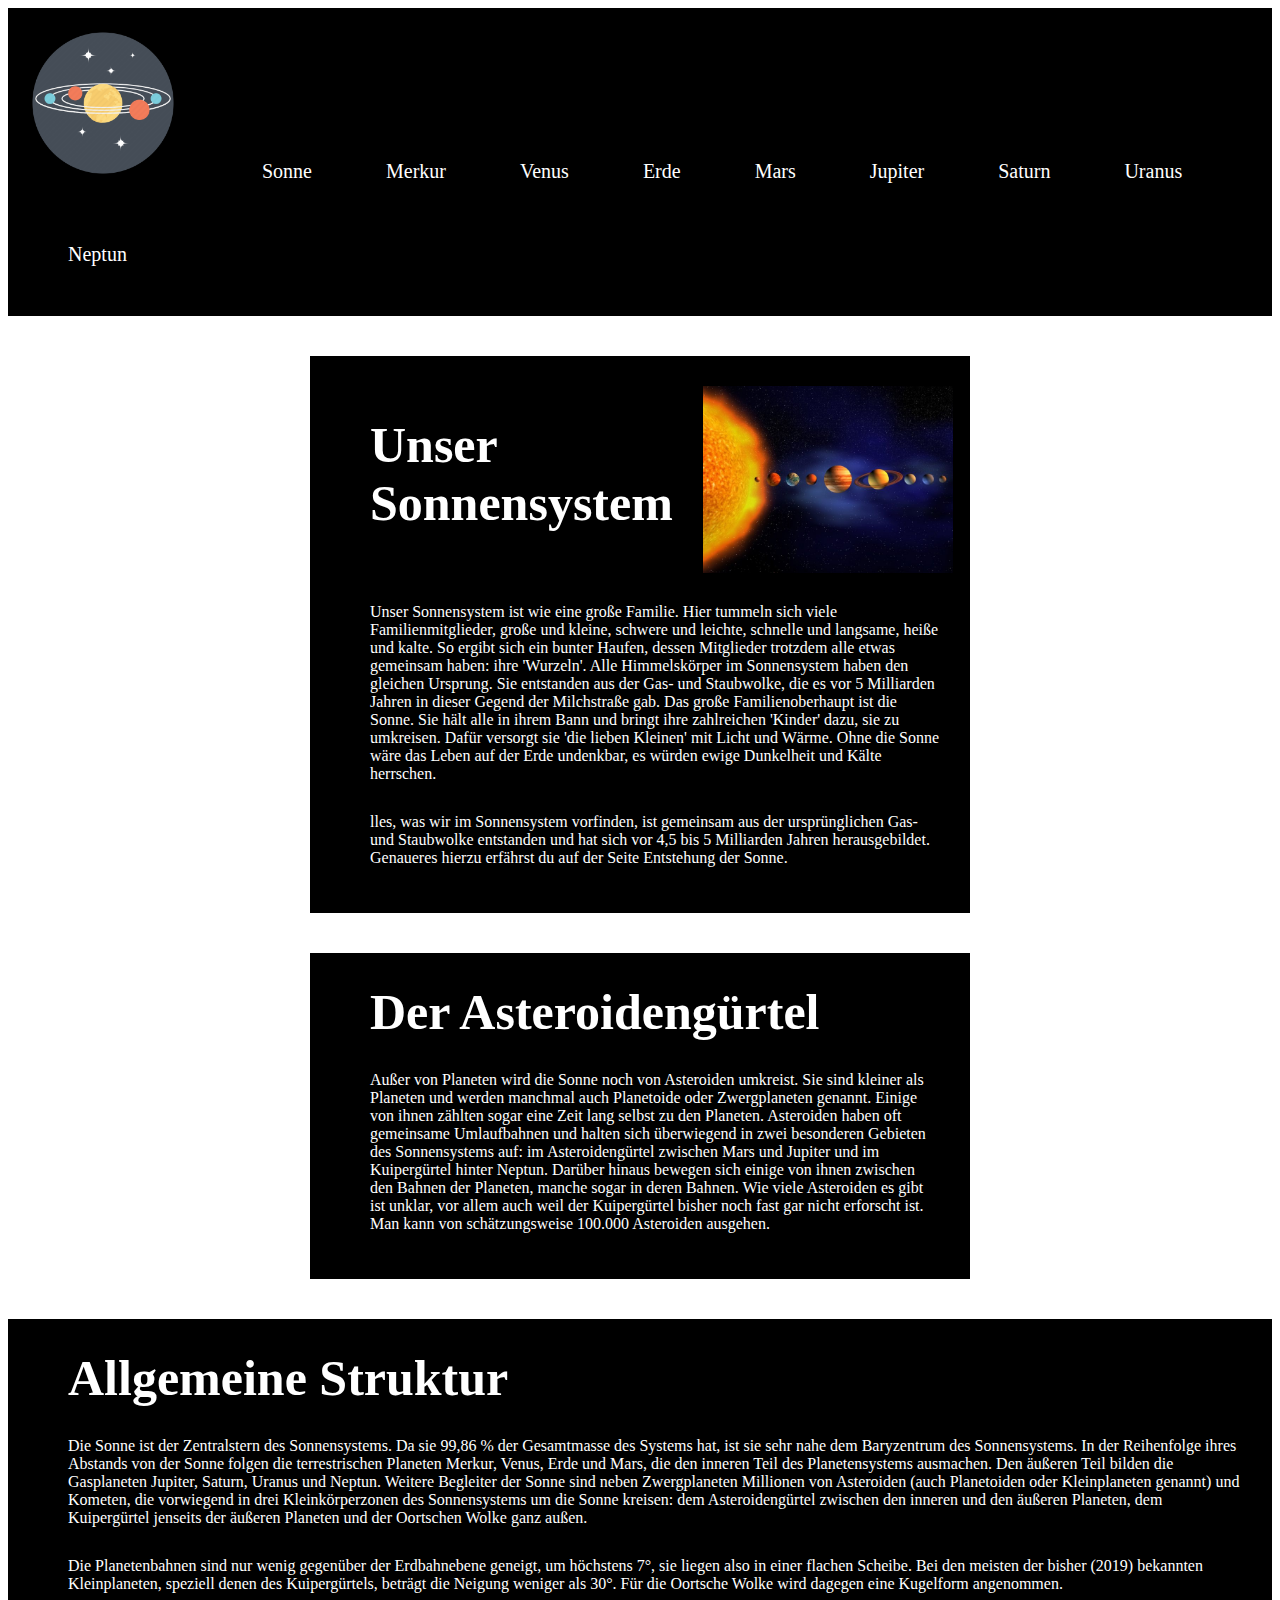
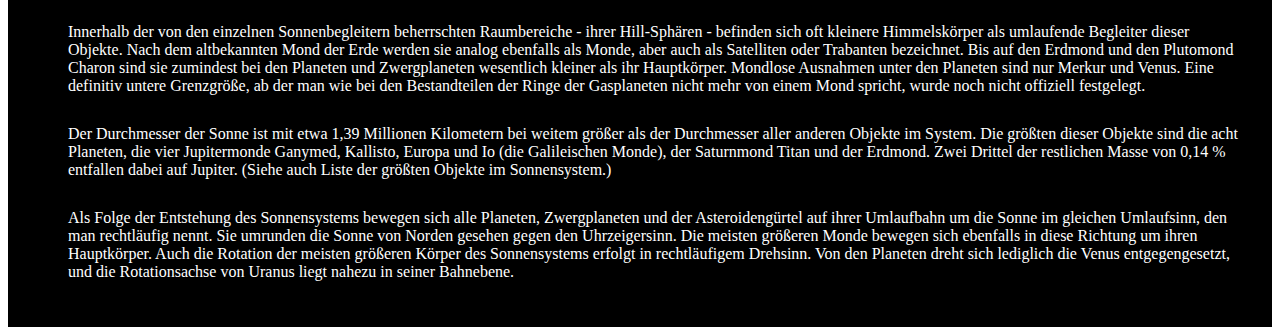
<file: Übung6_Kleiner Blog/index.html>
<!DOCTYPE html>
<html lang="en">

<head>
    <meta charset="UTF-8">
    <meta name="viewport" content="width=device-width, initial-scale=1.0">
    <link rel="stylesheet" href="style.css">
    <title>Bonus:Kleiner Blog 2.0</title>
</head>

<body>
    <header class="topone">
        <img src="pictures/sonnensystem" width="150" alt="sonnensystem symbol">
        <ul>
            <a href="sonne.html">
                <li>Sonne</li>
            </a>
            <a href="merkur.html">
                <li>Merkur</li>
            </a>
            <a href="venus.html">
                <li>Venus</li>
            </a>
            <a href="erde.html">
                <li>Erde</li>
            </a>
            <a href="mars.html">
                <li>Mars</li>
            </a>
            <a href="jupiter.html">
                <li>Jupiter</li>
            </a>
            <a href="saturn.html">
                <li>Saturn</li>
            </a>
            <a href="uranus.html">
                <li>Uranus</li>
            </a>
            <a href="neptun.html">
                <li>Neptun</li>
            </a>
        </ul>
    </header>

    <div class="container">
        <div class="description">
            <section>
                <div class="space">
                    <h1>Unser Sonnensystem</h1><img src="pictures/background.jpg" alt="sonnensystem">
                </div>
                <p>Unser Sonnensystem ist wie eine große Familie. Hier tummeln sich viele Familienmitglieder, große und
                    kleine, schwere und leichte, schnelle und langsame, heiße und kalte. So ergibt sich ein bunter
                    Haufen, dessen Mitglieder trotzdem alle etwas gemeinsam haben: ihre 'Wurzeln'. Alle Himmelskörper im
                    Sonnensystem haben den gleichen Ursprung. Sie entstanden aus der Gas- und Staubwolke, die es vor 5
                    Milliarden Jahren in dieser Gegend der Milchstraße gab.
                    Das große Familienoberhaupt ist die Sonne. Sie hält alle in ihrem Bann und bringt ihre zahlreichen
                    'Kinder' dazu, sie zu umkreisen. Dafür versorgt sie 'die lieben Kleinen' mit Licht und Wärme. Ohne
                    die Sonne wäre das Leben auf der Erde undenkbar, es würden ewige Dunkelheit und Kälte herrschen.</p>
                <p>lles, was wir im Sonnensystem vorfinden, ist gemeinsam aus der ursprünglichen Gas- und Staubwolke
                    entstanden und hat sich vor 4,5 bis 5 Milliarden Jahren herausgebildet. Genaueres hierzu erfährst du
                    auf der Seite Entstehung der Sonne.</p>
            </section>
        </div>

        <div class="aufbau">
            <section>
                <h1>Allgemeine Struktur</h1>
                <p>Die Sonne ist der Zentralstern des Sonnensystems. Da sie 99,86 % der Gesamtmasse des Systems hat, ist
                    sie sehr nahe dem Baryzentrum des Sonnensystems. In der Reihenfolge ihres Abstands von der Sonne
                    folgen die terrestrischen Planeten Merkur, Venus, Erde und Mars, die den inneren Teil des
                    Planetensystems ausmachen. Den äußeren Teil bilden die Gasplaneten Jupiter, Saturn, Uranus und
                    Neptun. Weitere Begleiter der Sonne sind neben Zwergplaneten Millionen von Asteroiden (auch
                    Planetoiden oder Kleinplaneten genannt) und Kometen, die vorwiegend in drei Kleinkörperzonen des
                    Sonnensystems um die Sonne kreisen: dem Asteroidengürtel zwischen den inneren und den äußeren
                    Planeten, dem Kuipergürtel jenseits der äußeren Planeten und der Oortschen Wolke ganz außen.</p>
                <p>Die Planetenbahnen sind nur wenig gegenüber der Erdbahnebene geneigt, um höchstens 7°, sie liegen
                    also in einer flachen Scheibe. Bei den meisten der bisher (2019) bekannten Kleinplaneten, speziell
                    denen des Kuipergürtels, beträgt die Neigung weniger als 30°. Für die Oortsche Wolke wird dagegen
                    eine Kugelform angenommen.</p>
                <p>Innerhalb der von den einzelnen Sonnenbegleitern beherrschten Raumbereiche - ihrer Hill-Sphären -
                    befinden sich oft kleinere Himmelskörper als umlaufende Begleiter dieser Objekte. Nach dem
                    altbekannten Mond der Erde werden sie analog ebenfalls als Monde, aber auch als Satelliten oder
                    Trabanten bezeichnet. Bis auf den Erdmond und den Plutomond Charon sind sie zumindest bei den
                    Planeten und Zwergplaneten wesentlich kleiner als ihr Hauptkörper. Mondlose Ausnahmen unter den
                    Planeten sind nur Merkur und Venus. Eine definitiv untere Grenzgröße, ab der man wie bei den
                    Bestandteilen der Ringe der Gasplaneten nicht mehr von einem Mond spricht, wurde noch nicht
                    offiziell festgelegt.</p>
                <p>Der Durchmesser der Sonne ist mit etwa 1,39 Millionen Kilometern bei weitem größer als der
                    Durchmesser aller anderen Objekte im System. Die größten dieser Objekte sind die acht Planeten, die
                    vier Jupitermonde Ganymed, Kallisto, Europa und Io (die Galileischen Monde), der Saturnmond Titan
                    und der Erdmond. Zwei Drittel der restlichen Masse von 0,14 % entfallen dabei auf Jupiter. (Siehe
                    auch Liste der größten Objekte im Sonnensystem.)</p>
                <p>Als Folge der Entstehung des Sonnensystems bewegen sich alle Planeten, Zwergplaneten und der
                    Asteroidengürtel auf ihrer Umlaufbahn um die Sonne im gleichen Umlaufsinn, den man rechtläufig
                    nennt. Sie umrunden die Sonne von Norden gesehen gegen den Uhrzeigersinn. Die meisten größeren Monde
                    bewegen sich ebenfalls in diese Richtung um ihren Hauptkörper. Auch die Rotation der meisten
                    größeren Körper des Sonnensystems erfolgt in rechtläufigem Drehsinn. Von den Planeten dreht sich
                    lediglich die Venus entgegengesetzt, und die Rotationsachse von Uranus liegt nahezu in seiner
                    Bahnebene.</p>
            </section>
        </div>
        <div class="entstehung">
            <section>
                <h1>Der Asteroidengürtel</h1>
                <p>Außer von Planeten wird die Sonne noch von Asteroiden umkreist. Sie sind kleiner als Planeten und
                    werden manchmal auch Planetoide oder Zwergplaneten genannt. Einige von ihnen zählten sogar eine Zeit
                    lang selbst zu den Planeten.
                    Asteroiden haben oft gemeinsame Umlaufbahnen und halten sich überwiegend in zwei besonderen Gebieten
                    des Sonnensystems auf: im Asteroidengürtel zwischen Mars und Jupiter und im Kuipergürtel hinter
                    Neptun.
                    Darüber hinaus bewegen sich einige von ihnen zwischen den Bahnen der Planeten, manche sogar in deren
                    Bahnen. Wie viele Asteroiden es gibt ist unklar, vor allem auch weil der Kuipergürtel bisher noch
                    fast gar nicht erforscht ist. Man kann von schätzungsweise 100.000 Asteroiden ausgehen.</p>

            </section>
        </div>


    </div>





</body>

</html>
</file>
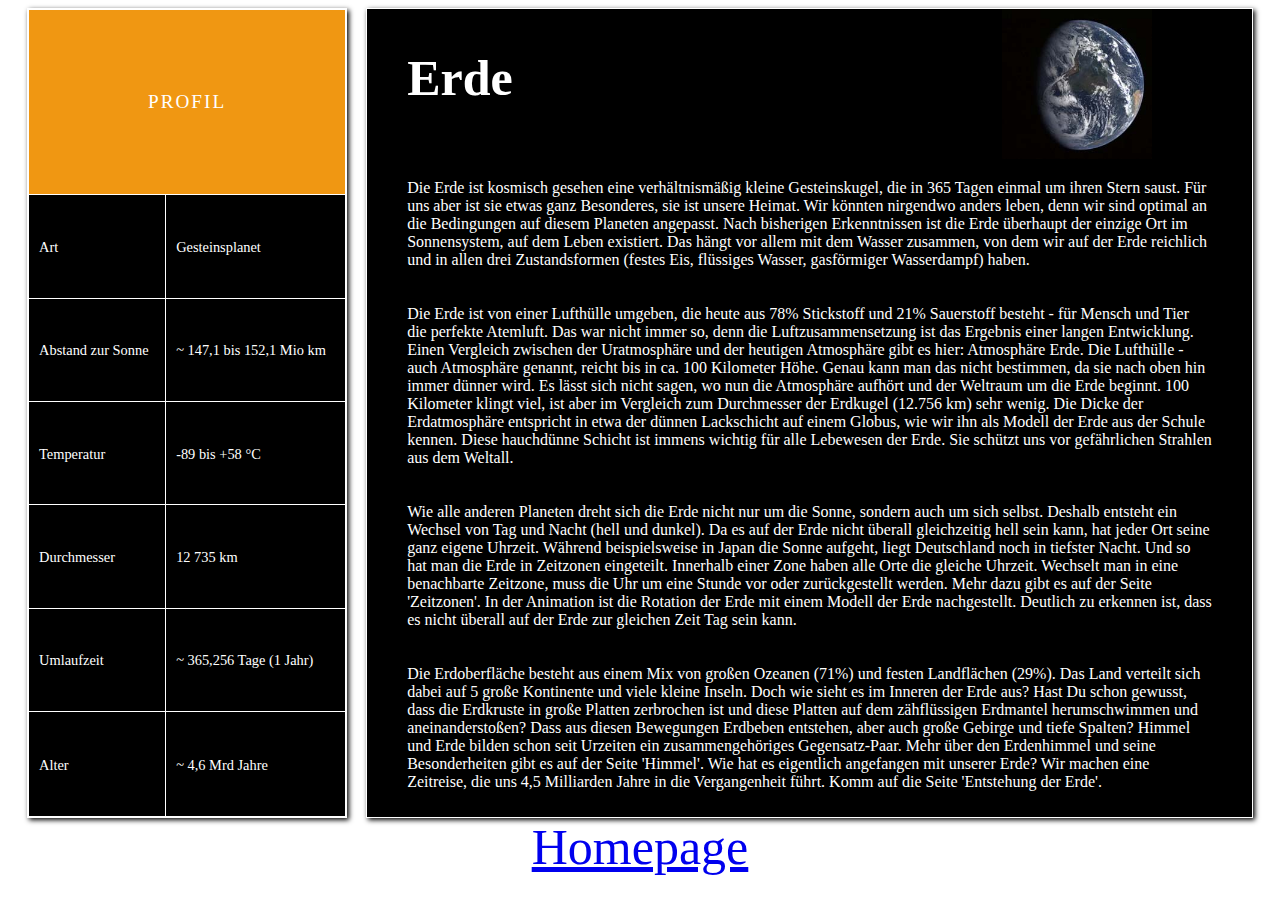
<file: Übung6_Kleiner Blog/erde.html>
<!DOCTYPE html>
<html lang="en">

<head>
    <meta charset="UTF-8">
    <meta name="viewport" content="width=device-width, initial-scale=1.0">
    <link rel="stylesheet" href="styleplanet.css">
    <title>ERDE</title>
</head>

<body>
    <div class="container">
        <table class="steckbrief">
            <tbody>
                <tr>
                    <th colspan="2">Profil</th>
                </tr>
                <tr>
                    <td>Art</td>
                    <td>Gesteinsplanet</td>
                </tr>
                <tr>
                    <td>Abstand zur Sonne</td>
                    <td>~ 147,1 bis 152,1 Mio km</td>
                </tr>
                <tr>
                    <td>Temperatur</td>
                    <td>-89 bis +58 °C
                    </td>
                </tr>
                <tr>
                    <td>Durchmesser</td>
                    <td>12 735 km</td>
                </tr>
                <tr>
                    <td>Umlaufzeit</td>
                    <td>~ 365,256 Tage (1 Jahr)</td>
                </tr>
                <tr>
                    <td>Alter</td>
                    <td>~ 4,6 Mrd Jahre</td>
                </tr>
            </tbody>
        </table>

        <div class="planet">
            <section>
                <div class="space">
                    <h1>Erde</h1><img src="pictures/erde.jpg" alt="Erde">
                </div>
                <p>Die Erde ist kosmisch gesehen eine verhältnismäßig kleine Gesteinskugel, die in 365 Tagen einmal um
                    ihren Stern saust. Für uns aber ist sie etwas ganz Besonderes, sie ist unsere Heimat. Wir könnten
                    nirgendwo anders leben, denn wir sind optimal an die Bedingungen auf diesem Planeten angepasst. Nach
                    bisherigen Erkenntnissen ist die Erde überhaupt der einzige Ort im Sonnensystem, auf dem Leben
                    existiert. Das hängt vor allem mit dem Wasser zusammen, von dem wir auf der Erde reichlich und in
                    allen drei Zustandsformen (festes Eis, flüssiges Wasser, gasförmiger Wasserdampf) haben.</p>
                <p>Die Erde ist von einer Lufthülle umgeben, die heute aus 78% Stickstoff und 21% Sauerstoff besteht -
                    für Mensch und Tier die perfekte Atemluft.
                    Das war nicht immer so, denn die Luftzusammensetzung ist das Ergebnis einer langen Entwicklung.
                    Einen Vergleich zwischen der Uratmosphäre und der heutigen Atmosphäre gibt es hier: Atmosphäre Erde.
                    Die Lufthülle - auch Atmosphäre genannt, reicht bis in ca. 100 Kilometer Höhe. Genau kann man das
                    nicht bestimmen, da sie nach oben hin immer dünner wird. Es lässt sich nicht sagen, wo nun die
                    Atmosphäre aufhört und der Weltraum um die Erde beginnt.
                    100 Kilometer klingt viel, ist aber im Vergleich zum Durchmesser der Erdkugel (12.756 km) sehr
                    wenig. Die Dicke der Erdatmosphäre entspricht in etwa der dünnen Lackschicht auf einem Globus, wie
                    wir ihn als Modell der Erde aus der Schule kennen. Diese hauchdünne Schicht ist immens wichtig für
                    alle Lebewesen der Erde. Sie schützt uns vor gefährlichen Strahlen aus dem Weltall.
                </p>
                <p>Wie alle anderen Planeten dreht sich die Erde nicht nur um die Sonne, sondern auch um sich selbst.
                    Deshalb entsteht ein Wechsel von Tag und Nacht (hell und dunkel).
                    Da es auf der Erde nicht überall gleichzeitig hell sein kann, hat jeder Ort seine ganz eigene
                    Uhrzeit. Während beispielsweise in Japan die Sonne aufgeht, liegt Deutschland noch in tiefster
                    Nacht.
                    Und so hat man die Erde in Zeitzonen eingeteilt. Innerhalb einer Zone haben alle Orte die gleiche
                    Uhrzeit. Wechselt man in eine benachbarte Zeitzone, muss die Uhr um eine Stunde vor oder
                    zurückgestellt werden. Mehr dazu gibt es auf der Seite 'Zeitzonen'.
                    In der Animation ist die Rotation der Erde mit einem Modell der Erde nachgestellt. Deutlich zu
                    erkennen ist, dass es nicht überall auf der Erde zur gleichen Zeit Tag sein kann.</p>
                <p>Die Erdoberfläche besteht aus einem Mix von großen Ozeanen (71%) und festen Landflächen (29%). Das
                    Land verteilt sich dabei auf 5 große Kontinente und viele kleine Inseln. Doch wie sieht es im
                    Inneren der Erde aus? Hast Du schon gewusst, dass die Erdkruste in große Platten zerbrochen ist und
                    diese Platten auf dem zähflüssigen Erdmantel herumschwimmen und aneinanderstoßen? Dass aus diesen
                    Bewegungen Erdbeben entstehen, aber auch große Gebirge und tiefe Spalten?
                    Himmel und Erde bilden schon seit Urzeiten ein zusammengehöriges Gegensatz-Paar. Mehr über den
                    Erdenhimmel und seine Besonderheiten gibt es auf der Seite 'Himmel'.
                    Wie hat es eigentlich angefangen mit unserer Erde? Wir machen eine Zeitreise, die uns 4,5 Milliarden Jahre in die Vergangenheit führt. Komm auf die Seite 'Entstehung der Erde'.</p>
            </section>



        </div>

        <a href="index.html">Homepage</a>



    </div>


</body>

</html>
</file>
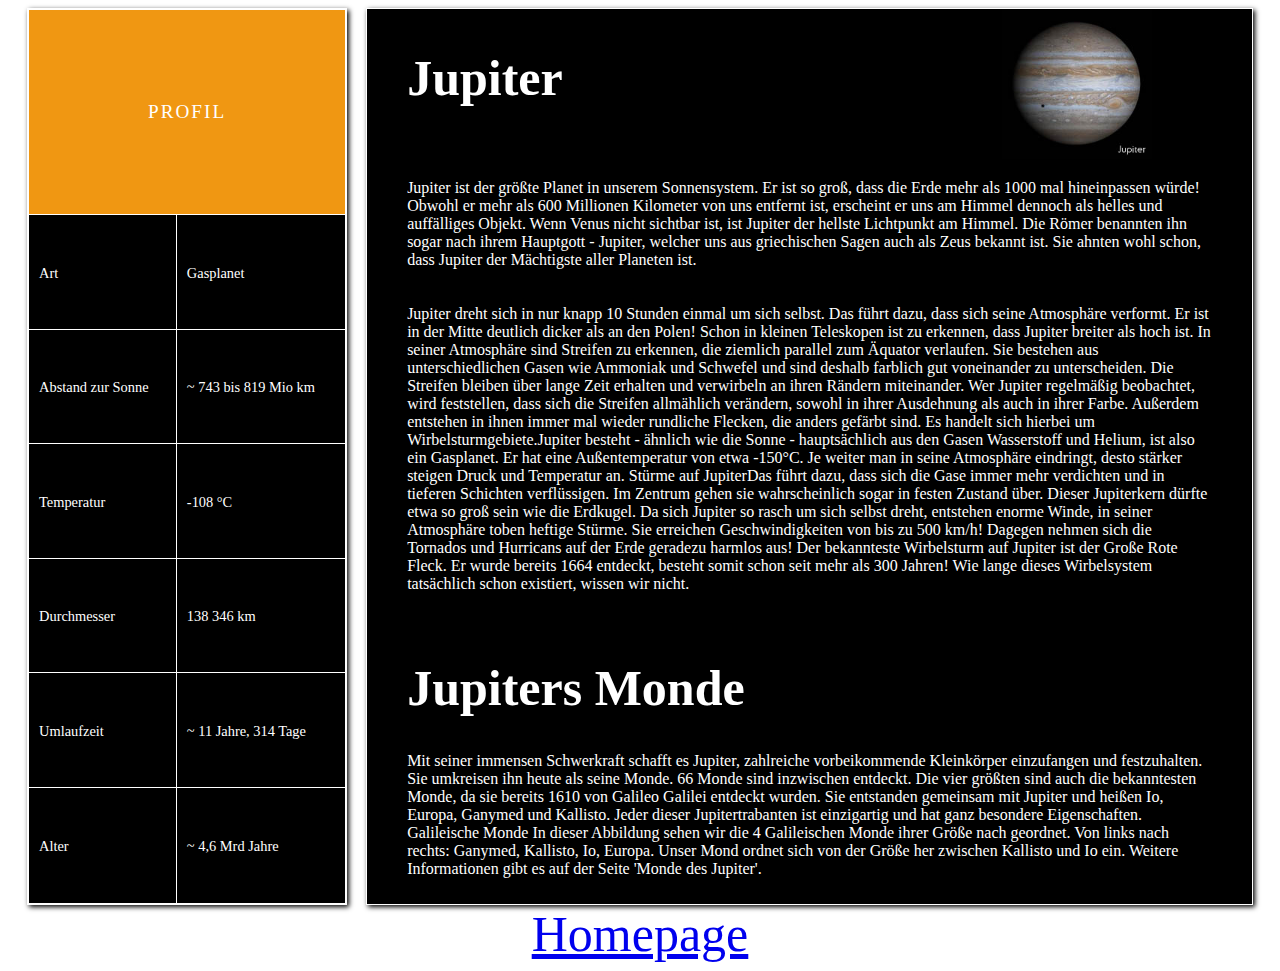
<file: Übung6_Kleiner Blog/jupiter.html>
<!DOCTYPE html>
<html lang="en">

<head>
    <meta charset="UTF-8">
    <meta name="viewport" content="width=device-width, initial-scale=1.0">
    <link rel="stylesheet" href="styleplanet.css">
    <title>JUPITER</title>
</head>

<body>
    <div class="container">
        <table class="steckbrief">
            <tbody>
                <tr>
                    <th colspan="2">Profil</th>
                </tr>
                <tr>
                    <td>Art</td>
                    <td>Gasplanet</td>
                </tr>
                <tr>
                    <td>Abstand zur Sonne</td>
                    <td>~ 743 bis 819 Mio km</td>
                </tr>
                <tr>
                    <td>Temperatur</td>
                    <td>-108 °C
                    </td>
                </tr>
                <tr>
                    <td>Durchmesser</td>
                    <td>138 346 km</td>
                </tr>
                <tr>
                    <td>Umlaufzeit</td>
                    <td>~ 11 Jahre, 314 Tage</td>
                </tr>
                <tr>
                    <td>Alter</td>
                    <td>~ 4,6 Mrd Jahre</td>
                </tr>
            </tbody>
        </table>

        <div class="planet">
            <section>
                <div class="space">
                    <h1>Jupiter</h1><img src="pictures/jupiter.jpg" alt="Jupiter">
                </div>
                <p>Jupiter ist der größte Planet in unserem Sonnensystem. Er ist so groß, dass die Erde mehr als 1000
                    mal hineinpassen würde! Obwohl er mehr als 600 Millionen Kilometer von uns entfernt ist, erscheint
                    er uns am Himmel dennoch als helles und auffälliges Objekt.
                    Wenn Venus nicht sichtbar ist, ist Jupiter der hellste Lichtpunkt am Himmel. Die Römer benannten ihn
                    sogar nach ihrem Hauptgott - Jupiter, welcher uns aus griechischen Sagen auch als Zeus bekannt ist.
                    Sie ahnten wohl schon, dass Jupiter der Mächtigste aller Planeten ist.</p>
                <p>Jupiter dreht sich in nur knapp 10 Stunden einmal um sich selbst. Das führt dazu, dass sich seine
                    Atmosphäre verformt. Er ist in der Mitte deutlich dicker als an den Polen! Schon in kleinen
                    Teleskopen ist zu erkennen, dass Jupiter breiter als hoch ist.
                    In seiner Atmosphäre sind Streifen zu erkennen, die ziemlich parallel zum Äquator verlaufen. Sie
                    bestehen aus unterschiedlichen Gasen wie Ammoniak und Schwefel und sind deshalb farblich gut
                    voneinander zu unterscheiden. Die Streifen bleiben über lange Zeit erhalten und verwirbeln an ihren
                    Rändern miteinander.
                    Wer Jupiter regelmäßig beobachtet, wird feststellen, dass sich die Streifen allmählich verändern,
                    sowohl in ihrer Ausdehnung als auch in ihrer Farbe. Außerdem entstehen in ihnen immer mal wieder
                    rundliche Flecken, die anders gefärbt sind. Es handelt sich hierbei um Wirbelsturmgebiete.Jupiter
                    besteht - ähnlich wie die Sonne - hauptsächlich aus den Gasen Wasserstoff und Helium, ist also ein
                    Gasplanet. Er hat eine Außentemperatur von etwa -150°C. Je weiter man in seine Atmosphäre eindringt,
                    desto stärker steigen Druck und Temperatur an.
                    Stürme auf JupiterDas führt dazu, dass sich die Gase immer mehr verdichten und in tieferen Schichten
                    verflüssigen. Im Zentrum gehen sie wahrscheinlich sogar in festen Zustand über. Dieser Jupiterkern
                    dürfte etwa so groß sein wie die Erdkugel.
                    Da sich Jupiter so rasch um sich selbst dreht, entstehen enorme Winde, in seiner Atmosphäre toben
                    heftige Stürme. Sie erreichen Geschwindigkeiten von bis zu 500 km/h!
                    Dagegen nehmen sich die Tornados und Hurricans auf der Erde geradezu harmlos aus!
                    Der bekannteste Wirbelsturm auf Jupiter ist der Große Rote Fleck. Er wurde bereits 1664 entdeckt,
                    besteht somit schon seit mehr als 300 Jahren! Wie lange dieses Wirbelsystem tatsächlich schon
                    existiert, wissen wir nicht.
                </p>
            </section>
            <section>
                <div class="space"><h1>Jupiters Monde</h1></div>
                <p>Mit seiner immensen Schwerkraft schafft es Jupiter, zahlreiche vorbeikommende Kleinkörper einzufangen
                    und festzuhalten. Sie umkreisen ihn heute als seine Monde. 66 Monde sind inzwischen entdeckt. Die
                    vier größten sind auch die bekanntesten Monde, da sie bereits 1610 von Galileo Galilei entdeckt
                    wurden. Sie entstanden gemeinsam mit Jupiter und heißen Io, Europa, Ganymed und Kallisto. Jeder
                    dieser Jupitertrabanten ist einzigartig und hat ganz besondere Eigenschaften.
                    Galileische Monde
                    In dieser Abbildung sehen wir die 4 Galileischen Monde ihrer Größe nach geordnet.
                    Von links nach rechts: Ganymed, Kallisto, Io, Europa.
                    Unser Mond ordnet sich von der Größe her zwischen Kallisto und Io ein.
                    Weitere Informationen gibt es auf der Seite 'Monde des Jupiter'.</p>
            </section>



        </div>

        <a href="index.html">Homepage</a>



    </div>


</body>

</html>
</file>
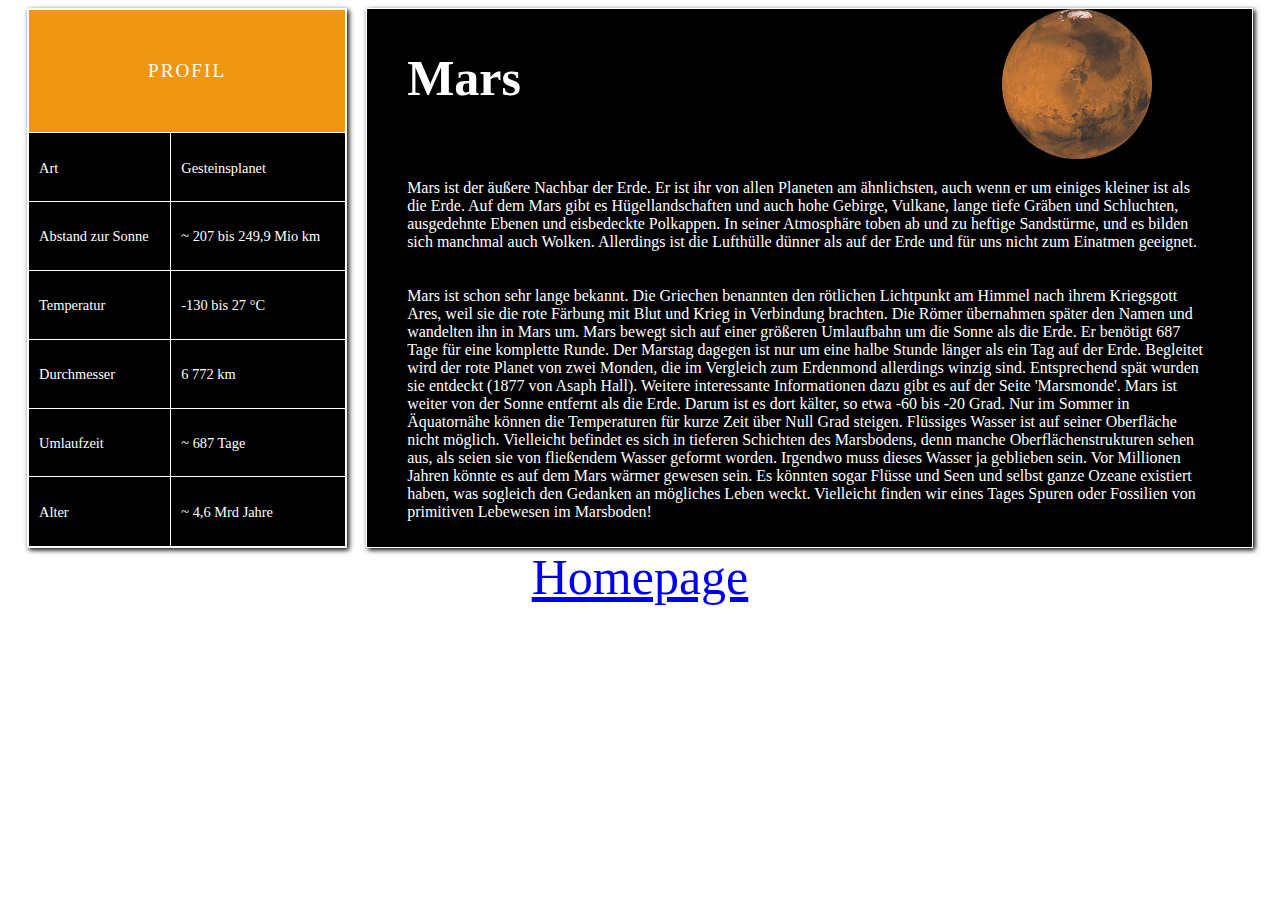
<file: Übung6_Kleiner Blog/mars.html>
<!DOCTYPE html>
<html lang="en">

<head>
    <meta charset="UTF-8">
    <meta name="viewport" content="width=device-width, initial-scale=1.0">
    <link rel="stylesheet" href="styleplanet.css">
    <title>MARS</title>
</head>

<body>
    <div class="container">
        <table class="steckbrief">
            <tbody>
                <tr>
                    <th colspan="2">Profil</th>
                </tr>
                <tr>
                    <td>Art</td>
                    <td>Gesteinsplanet</td>
                </tr>
                <tr>
                    <td>Abstand zur Sonne</td>
                    <td>~ 207 bis 249,9 Mio km</td>
                </tr>
                <tr>
                    <td>Temperatur</td>
                    <td>-130 bis 27 °C
                    </td>
                </tr>
                <tr>
                    <td>Durchmesser</td>
                    <td>6 772 km</td>
                </tr>
                <tr>
                    <td>Umlaufzeit</td>
                    <td>~ 687 Tage</td>
                </tr>
                <tr>
                    <td>Alter</td>
                    <td>~ 4,6 Mrd Jahre</td>
                </tr>
            </tbody>
        </table>

        <div class="planet">
            <section>
                <div class="space">
                    <h1>Mars</h1><img src="pictures/mars.jpg" alt="Mars">
                </div>
                <p>Mars ist der äußere Nachbar der Erde. Er ist ihr von allen Planeten am ähnlichsten, auch wenn er um
                    einiges kleiner ist als die Erde. Auf dem Mars gibt es Hügellandschaften und auch hohe Gebirge,
                    Vulkane, lange tiefe Gräben und Schluchten, ausgedehnte Ebenen und eisbedeckte Polkappen.
                    In seiner Atmosphäre toben ab und zu heftige Sandstürme, und es bilden sich manchmal auch Wolken.
                    Allerdings ist die Lufthülle dünner als auf der Erde und für uns nicht zum Einatmen geeignet.</p>
                <p>Mars ist schon sehr lange bekannt. Die Griechen benannten den rötlichen Lichtpunkt am Himmel nach
                    ihrem Kriegsgott Ares, weil sie die rote Färbung mit Blut und Krieg in Verbindung brachten. Die
                    Römer übernahmen später den Namen und wandelten ihn in Mars um.
                    Mars bewegt sich auf einer größeren Umlaufbahn um die Sonne als die Erde. Er benötigt 687 Tage für
                    eine komplette Runde. Der Marstag dagegen ist nur um eine halbe Stunde länger als ein Tag auf der
                    Erde.
                    Begleitet wird der rote Planet von zwei Monden, die im Vergleich zum Erdenmond allerdings winzig
                    sind. Entsprechend spät wurden sie entdeckt (1877 von Asaph Hall). Weitere interessante
                    Informationen dazu gibt es auf der Seite 'Marsmonde'.
                    Mars ist weiter von der Sonne entfernt als die Erde. Darum ist es dort kälter, so etwa -60 bis -20
                    Grad. Nur im Sommer in Äquatornähe können die Temperaturen für kurze Zeit über Null Grad steigen.
                    Flüssiges Wasser ist auf seiner Oberfläche nicht möglich. Vielleicht befindet es sich in tieferen
                    Schichten des Marsbodens, denn manche Oberflächenstrukturen sehen aus, als seien sie von fließendem
                    Wasser geformt worden. Irgendwo muss dieses Wasser ja geblieben sein.
                    Vor Millionen Jahren könnte es auf dem Mars wärmer gewesen sein. Es könnten sogar Flüsse und Seen und selbst ganze Ozeane existiert haben, was sogleich den Gedanken an mögliches Leben weckt. Vielleicht finden wir eines Tages Spuren oder Fossilien von primitiven Lebewesen im Marsboden!
                </p>
            </section>



        </div>

        <a href="index.html">Homepage</a>



    </div>


</body>

</html>
</file>
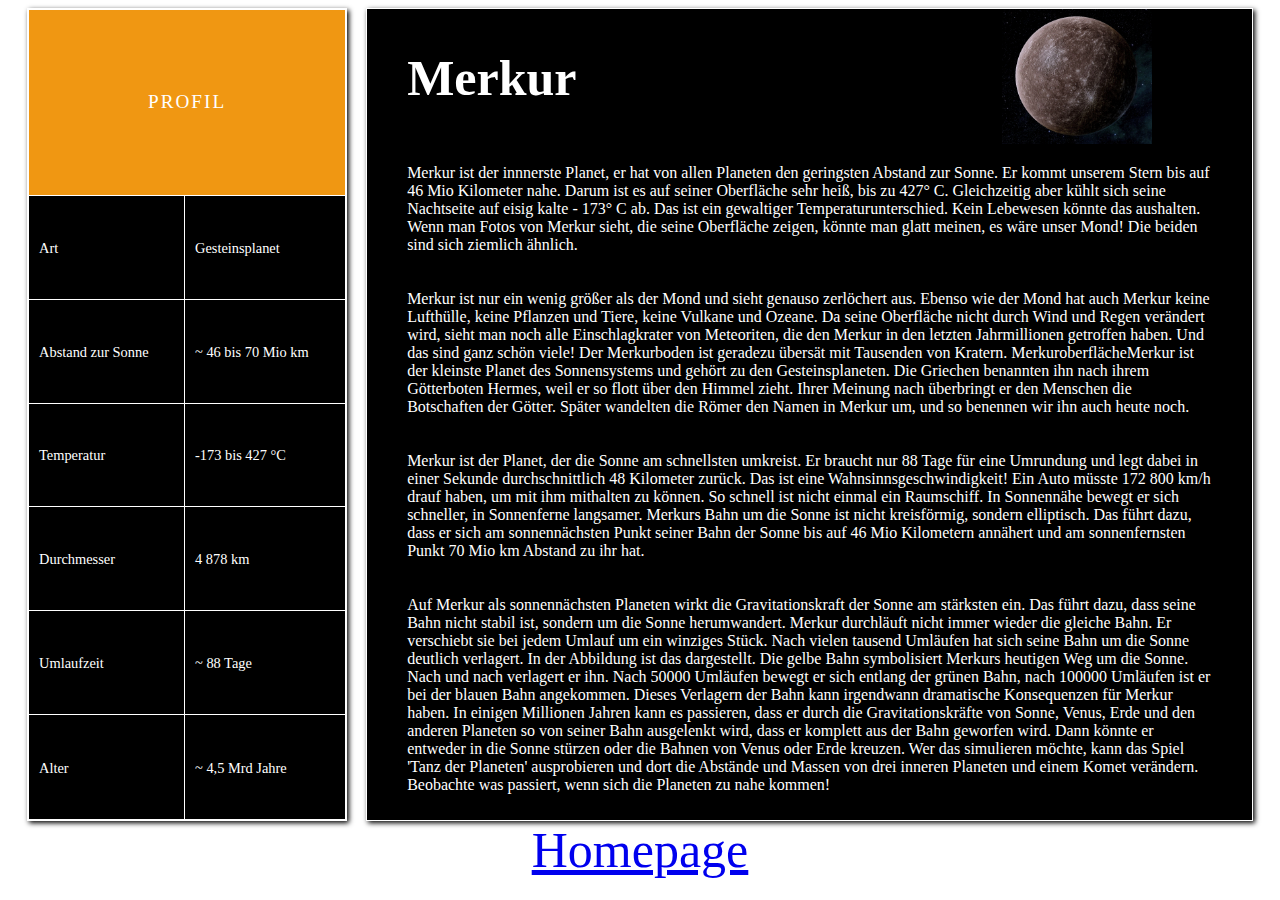
<file: Übung6_Kleiner Blog/merkur.html>
<!DOCTYPE html>
<html lang="en">

<head>
    <meta charset="UTF-8">
    <meta name="viewport" content="width=device-width, initial-scale=1.0">
    <link rel="stylesheet" href="styleplanet.css">
    <title>MERKUR</title>
</head>

<body>
    <div class="container">
        <table class="steckbrief">
            <tbody>
                <tr>
                    <th colspan="2">Profil</th>
                </tr>
                <tr>
                    <td>Art</td>
                    <td>Gesteinsplanet</td>
                </tr>
                <tr>
                    <td>Abstand zur Sonne</td>
                    <td>~ 46 bis 70 Mio km</td>
                </tr>
                <tr>
                    <td>Temperatur</td>
                    <td>-173 bis 427 °C</td>
                </tr>
                <tr>
                    <td>Durchmesser</td>
                    <td>4 878 km</td>
                </tr>
                <tr>
                    <td>Umlaufzeit</td>
                    <td>~ 88 Tage</td>
                </tr>
                <tr>
                    <td>Alter</td>
                    <td>~ 4,5 Mrd Jahre</td>
                </tr>
            </tbody>
        </table>

        <div class="planet">
            <section>
                <div class="space">
                    <h1>Merkur</h1><img src="pictures/merkur" alt="merkur">
                </div>
                <p>Merkur ist der innnerste Planet, er hat von allen Planeten den geringsten Abstand zur Sonne. Er kommt
                    unserem Stern bis auf 46 Mio Kilometer nahe. Darum ist es auf seiner Oberfläche sehr heiß, bis zu
                    427° C. Gleichzeitig aber kühlt sich seine Nachtseite auf eisig kalte - 173° C ab. Das ist ein
                    gewaltiger Temperaturunterschied. Kein Lebewesen könnte das aushalten.
                    Wenn man Fotos von Merkur sieht, die seine Oberfläche zeigen, könnte man glatt meinen, es wäre unser
                    Mond! Die beiden sind sich ziemlich ähnlich.</p>
                <p>Merkur ist nur ein wenig größer als der Mond und sieht genauso zerlöchert aus. Ebenso wie der Mond
                    hat auch Merkur keine Lufthülle, keine Pflanzen und Tiere, keine Vulkane und Ozeane.
                    Da seine Oberfläche nicht durch Wind und Regen verändert wird, sieht man noch alle Einschlagkrater
                    von Meteoriten, die den Merkur in den letzten Jahrmillionen getroffen haben. Und das sind ganz schön
                    viele! Der Merkurboden ist geradezu übersät mit Tausenden von Kratern.
                    MerkuroberflächeMerkur ist der kleinste Planet des Sonnensystems und gehört zu den Gesteinsplaneten.
                    Die Griechen benannten ihn nach ihrem Götterboten Hermes, weil er so flott über den Himmel zieht.
                    Ihrer Meinung nach überbringt er den Menschen die Botschaften der Götter. Später wandelten die Römer
                    den Namen in Merkur um, und so benennen wir ihn auch heute noch.
                </p>
                <p>Merkur ist der Planet, der die Sonne am schnellsten umkreist. Er braucht nur 88 Tage für eine
                    Umrundung und legt dabei in einer Sekunde durchschnittlich 48 Kilometer zurück. Das ist eine
                    Wahnsinnsgeschwindigkeit!
                    Ein Auto müsste 172 800 km/h drauf haben, um mit ihm mithalten zu können. So schnell ist nicht
                    einmal ein Raumschiff.
                    In Sonnennähe bewegt er sich schneller, in Sonnenferne langsamer.
                    Merkurs Bahn um die Sonne ist nicht kreisförmig, sondern elliptisch.
                    Das führt dazu, dass er sich am sonnennächsten Punkt seiner Bahn der Sonne bis auf 46 Mio Kilometern
                    annähert und am sonnenfernsten Punkt 70 Mio km Abstand zu ihr hat.</p>
                <p>Auf Merkur als sonnennächsten Planeten wirkt die Gravitationskraft der Sonne am stärksten ein. Das
                    führt dazu, dass seine Bahn nicht stabil ist, sondern um die Sonne herumwandert.
                    Merkur durchläuft nicht immer wieder die gleiche Bahn. Er verschiebt sie bei jedem Umlauf um ein
                    winziges Stück. Nach vielen tausend Umläufen hat sich seine Bahn um die Sonne deutlich verlagert.
                    In der Abbildung ist das dargestellt. Die gelbe Bahn symbolisiert Merkurs heutigen Weg um die Sonne.
                    Nach und nach verlagert er ihn. Nach 50000 Umläufen bewegt er sich entlang der grünen Bahn, nach
                    100000 Umläufen ist er bei der blauen Bahn angekommen.
                    Dieses Verlagern der Bahn kann irgendwann dramatische Konsequenzen für Merkur haben. In einigen
                    Millionen Jahren kann es passieren, dass er durch die Gravitationskräfte von Sonne, Venus, Erde und
                    den anderen Planeten so von seiner Bahn ausgelenkt wird, dass er komplett aus der Bahn geworfen
                    wird. Dann könnte er entweder in die Sonne stürzen oder die Bahnen von Venus oder Erde kreuzen.
                    Wer das simulieren möchte, kann das Spiel 'Tanz der Planeten' ausprobieren und dort die Abstände und
                    Massen von drei inneren Planeten und einem Komet verändern. Beobachte was passiert, wenn sich die
                    Planeten zu nahe kommen!</p>
            </section>



        </div>

        <a href="index.html">Homepage</a>



    </div>


</body>

</html>
</file>
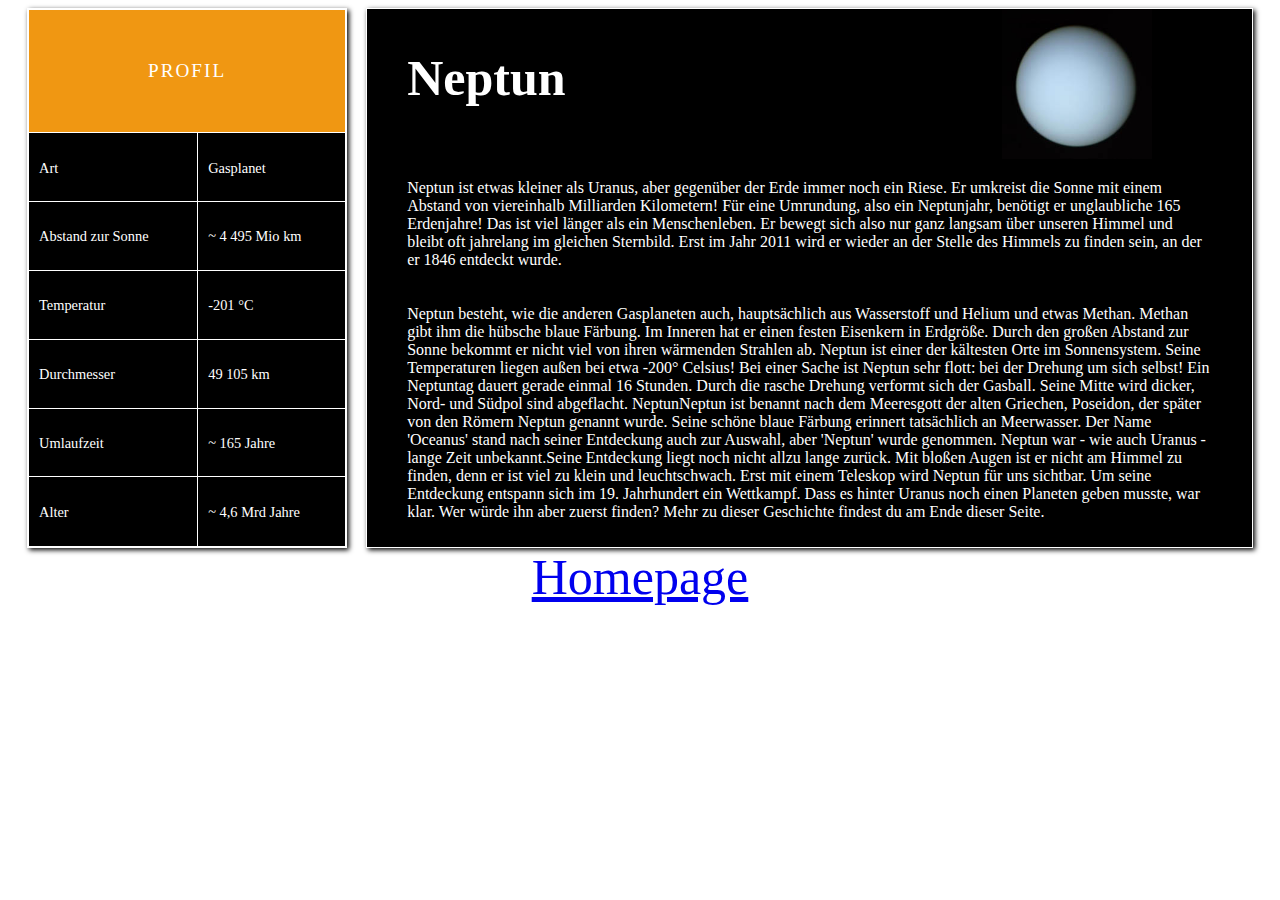
<file: Übung6_Kleiner Blog/neptun.html>
<!DOCTYPE html>
<html lang="en">

<head>
    <meta charset="UTF-8">
    <meta name="viewport" content="width=device-width, initial-scale=1.0">
    <link rel="stylesheet" href="styleplanet.css">
    <title>URANUS</title>
</head>

<body>
    <div class="container">
        <table class="steckbrief">
            <tbody>
                <tr>
                    <th colspan="2">Profil</th>
                </tr>
                <tr>
                    <td>Art</td>
                    <td>Gasplanet</td>
                </tr>
                <tr>
                    <td>Abstand zur Sonne</td>
                    <td>~ 4 495 Mio km</td>
                </tr>
                <tr>
                    <td>Temperatur</td>
                    <td>-201 °C
                    </td>
                </tr>
                <tr>
                    <td>Durchmesser</td>
                    <td>49 105 km</td>
                </tr>
                <tr>
                    <td>Umlaufzeit</td>
                    <td>~ 165 Jahre</td>
                </tr>
                <tr>
                    <td>Alter</td>
                    <td>~ 4,6 Mrd Jahre</td>
                </tr>
            </tbody>
        </table>

        <div class="planet">
            <section>
                <div class="space">
                    <h1>Neptun</h1><img src="pictures/uranus.jpg" alt="Neptun">
                </div>
                <p>Neptun ist etwas kleiner als Uranus, aber gegenüber der Erde immer noch ein Riese. Er umkreist die
                    Sonne mit einem Abstand von viereinhalb Milliarden Kilometern! Für eine Umrundung, also ein
                    Neptunjahr, benötigt er unglaubliche 165 Erdenjahre! Das ist viel länger als ein Menschenleben.
                    Er bewegt sich also nur ganz langsam über unseren Himmel und bleibt oft jahrelang im gleichen
                    Sternbild. Erst im Jahr 2011 wird er wieder an der Stelle des Himmels zu finden sein, an der er 1846
                    entdeckt wurde.</p>
                <p>Neptun besteht, wie die anderen Gasplaneten auch, hauptsächlich aus Wasserstoff und Helium und etwas
                    Methan. Methan gibt ihm die hübsche blaue Färbung. Im Inneren hat er einen festen Eisenkern in
                    Erdgröße.
                    Durch den großen Abstand zur Sonne bekommt er nicht viel von ihren wärmenden Strahlen ab. Neptun ist
                    einer der kältesten Orte im Sonnensystem. Seine Temperaturen liegen außen bei etwa -200° Celsius!
                    Bei einer Sache ist Neptun sehr flott: bei der Drehung um sich selbst! Ein Neptuntag dauert gerade
                    einmal 16 Stunden. Durch die rasche Drehung verformt sich der Gasball. Seine Mitte wird dicker,
                    Nord- und Südpol sind abgeflacht.
                    NeptunNeptun ist benannt nach dem Meeresgott der alten Griechen, Poseidon, der später von den Römern
                    Neptun genannt wurde. Seine schöne blaue Färbung erinnert tatsächlich an Meerwasser. Der Name
                    'Oceanus' stand nach seiner Entdeckung auch zur Auswahl, aber 'Neptun' wurde genommen.
                    Neptun war - wie auch Uranus - lange Zeit unbekannt.Seine Entdeckung liegt noch nicht allzu lange
                    zurück. Mit bloßen Augen ist er nicht am Himmel zu finden, denn er ist viel zu klein und
                    leuchtschwach. Erst mit einem Teleskop wird Neptun für uns sichtbar.
                    Um seine Entdeckung entspann sich im 19. Jahrhundert ein Wettkampf. Dass es hinter Uranus noch einen
                    Planeten geben musste, war klar. Wer würde ihn aber zuerst finden? Mehr zu dieser Geschichte findest
                    du am Ende dieser Seite.
                </p>
            </section>

            </section>



        </div>

        <a href="index.html">Homepage</a>



    </div>


</body>

</html>
</file>
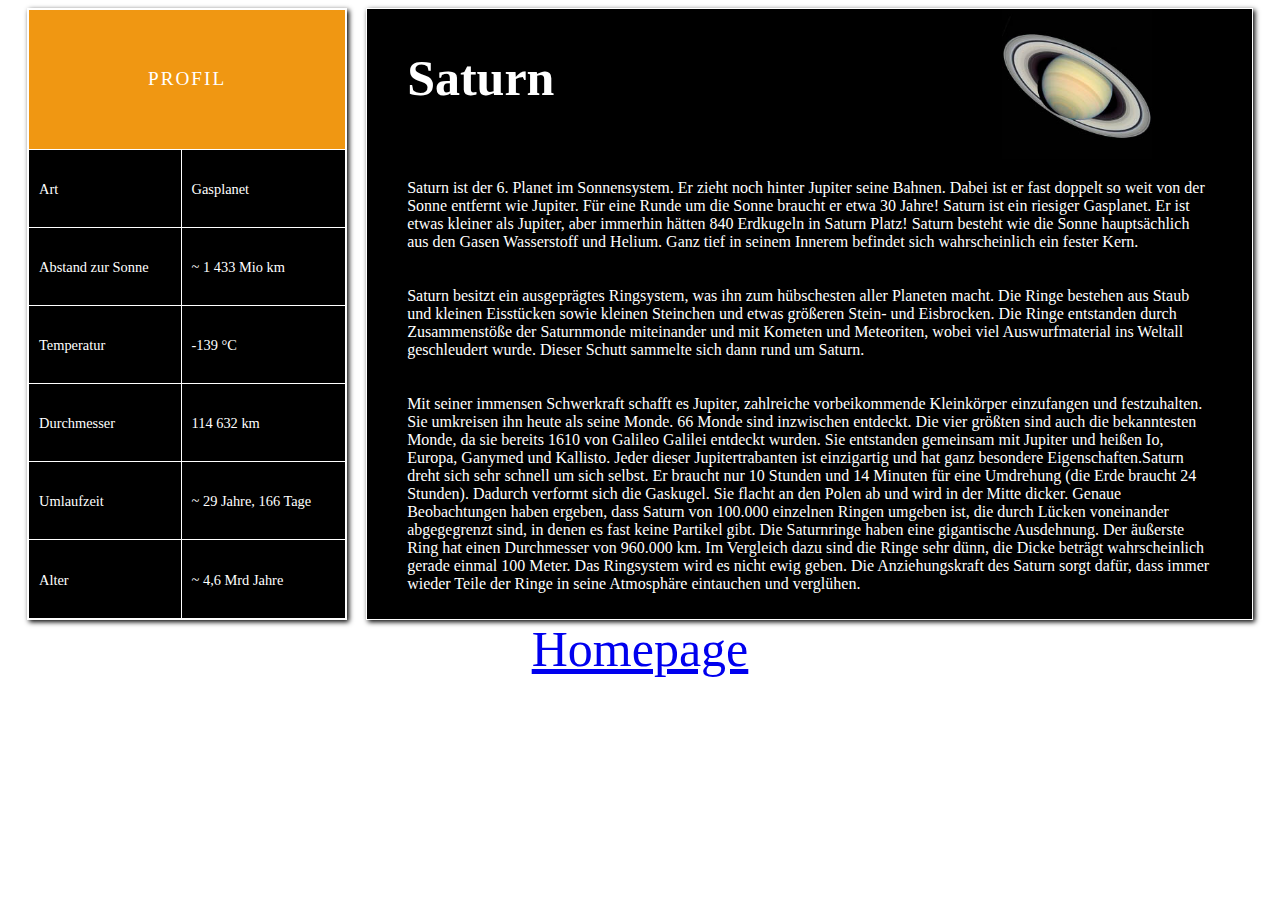
<file: Übung6_Kleiner Blog/saturn.html>
<!DOCTYPE html>
<html lang="en">

<head>
    <meta charset="UTF-8">
    <meta name="viewport" content="width=device-width, initial-scale=1.0">
    <link rel="stylesheet" href="styleplanet.css">
    <title>SATURN</title>
</head>

<body>
    <div class="container">
        <table class="steckbrief">
            <tbody>
                <tr>
                    <th colspan="2">Profil</th>
                </tr>
                <tr>
                    <td>Art</td>
                    <td>Gasplanet</td>
                </tr>
                <tr>
                    <td>Abstand zur Sonne</td>
                    <td>~ 1 433 Mio km</td>
                </tr>
                <tr>
                    <td>Temperatur</td>
                    <td>-139 °C
                    </td>
                </tr>
                <tr>
                    <td>Durchmesser</td>
                    <td>114 632 km</td>
                </tr>
                <tr>
                    <td>Umlaufzeit</td>
                    <td>~ 29 Jahre, 166 Tage</td>
                </tr>
                <tr>
                    <td>Alter</td>
                    <td>~ 4,6 Mrd Jahre</td>
                </tr>
            </tbody>
        </table>

        <div class="planet">
            <section>
                <div class="space">
                    <h1>Saturn</h1><img src="pictures/saturn.jpg" alt="Saturn">
                </div>
                <p>Saturn ist der 6. Planet im Sonnensystem. Er zieht noch hinter Jupiter seine Bahnen. Dabei ist er
                    fast doppelt so weit von der Sonne entfernt wie Jupiter. Für eine Runde um die Sonne braucht er etwa
                    30 Jahre!
                    Saturn ist ein riesiger Gasplanet. Er ist etwas kleiner als Jupiter, aber immerhin hätten 840
                    Erdkugeln in Saturn Platz! Saturn besteht wie die Sonne hauptsächlich aus den Gasen Wasserstoff und
                    Helium. Ganz tief in seinem Innerem befindet sich wahrscheinlich ein fester Kern.</p>
                <p>Saturn besitzt ein ausgeprägtes Ringsystem, was ihn zum hübschesten aller Planeten macht. Die Ringe
                    bestehen aus Staub und kleinen Eisstücken sowie kleinen Steinchen und etwas größeren Stein- und
                    Eisbrocken.

                    Die Ringe entstanden durch Zusammenstöße der Saturnmonde miteinander und mit Kometen und Meteoriten,
                    wobei viel Auswurfmaterial ins Weltall geschleudert wurde. Dieser Schutt sammelte sich dann rund um
                    Saturn.
                </p>
                <p>Mit seiner immensen Schwerkraft schafft es Jupiter, zahlreiche vorbeikommende Kleinkörper einzufangen
                    und festzuhalten. Sie umkreisen ihn heute als seine Monde. 66 Monde sind inzwischen entdeckt. Die
                    vier größten sind auch die bekanntesten Monde, da sie bereits 1610 von Galileo Galilei entdeckt
                    wurden. Sie entstanden gemeinsam mit Jupiter und heißen Io, Europa, Ganymed und Kallisto. Jeder
                    dieser Jupitertrabanten ist einzigartig und hat ganz besondere Eigenschaften.Saturn dreht sich sehr
                    schnell um sich selbst. Er braucht nur 10 Stunden und 14 Minuten für eine Umdrehung (die Erde
                    braucht 24 Stunden). Dadurch verformt sich die Gaskugel. Sie flacht an den Polen ab und wird in der
                    Mitte dicker.
                    Genaue Beobachtungen haben ergeben, dass Saturn von 100.000 einzelnen Ringen umgeben ist, die durch
                    Lücken voneinander abgegegrenzt sind, in denen es fast keine Partikel gibt. Die Saturnringe haben
                    eine gigantische Ausdehnung. Der äußerste Ring hat einen Durchmesser von 960.000 km. Im Vergleich
                    dazu sind die Ringe sehr dünn, die Dicke beträgt wahrscheinlich gerade einmal 100 Meter.
                    Das Ringsystem wird es nicht ewig geben. Die Anziehungskraft des Saturn sorgt dafür, dass immer
                    wieder Teile der Ringe in seine Atmosphäre eintauchen und verglühen.
                </p>
            </section>
           
            </section>



        </div>

        <a href="index.html">Homepage</a>



    </div>


</body>

</html>
</file>
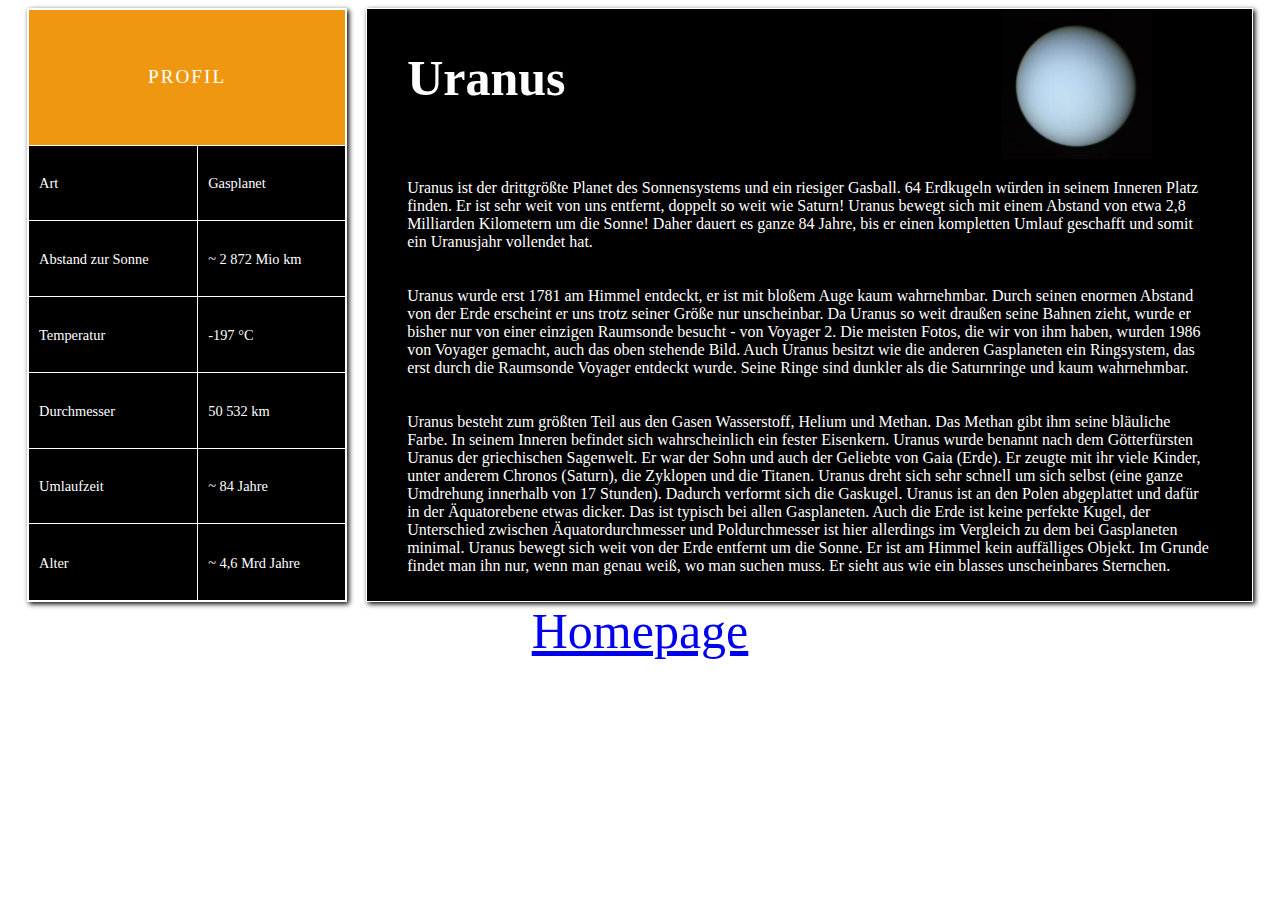
<file: Übung6_Kleiner Blog/uranus.html>
<!DOCTYPE html>
<html lang="en">

<head>
    <meta charset="UTF-8">
    <meta name="viewport" content="width=device-width, initial-scale=1.0">
    <link rel="stylesheet" href="styleplanet.css">
    <title>URANUS</title>
</head>

<body>
    <div class="container">
        <table class="steckbrief">
            <tbody>
                <tr>
                    <th colspan="2">Profil</th>
                </tr>
                <tr>
                    <td>Art</td>
                    <td>Gasplanet</td>
                </tr>
                <tr>
                    <td>Abstand zur Sonne</td>
                    <td>~ 2 872 Mio km</td>
                </tr>
                <tr>
                    <td>Temperatur</td>
                    <td>-197 °C
                    </td>
                </tr>
                <tr>
                    <td>Durchmesser</td>
                    <td>50 532 km</td>
                </tr>
                <tr>
                    <td>Umlaufzeit</td>
                    <td>~ 84 Jahre</td>
                </tr>
                <tr>
                    <td>Alter</td>
                    <td>~ 4,6 Mrd Jahre</td>
                </tr>
            </tbody>
        </table>

        <div class="planet">
            <section>
                <div class="space">
                    <h1>Uranus</h1><img src="pictures/uranus.jpg" alt="Uranus">
                </div>
                <p>Uranus ist der drittgrößte Planet des Sonnensystems und ein riesiger Gasball. 64 Erdkugeln würden in
                    seinem Inneren Platz finden. Er ist sehr weit von uns entfernt, doppelt so weit wie Saturn! Uranus
                    bewegt sich mit einem Abstand von etwa 2,8 Milliarden Kilometern um die Sonne! Daher dauert es ganze
                    84 Jahre, bis er einen kompletten Umlauf geschafft und somit ein Uranusjahr vollendet hat.</p>
                <p>Uranus wurde erst 1781 am Himmel entdeckt, er ist mit bloßem Auge kaum wahrnehmbar. Durch seinen
                    enormen Abstand von der Erde erscheint er uns trotz seiner Größe nur unscheinbar.
                    Da Uranus so weit draußen seine Bahnen zieht, wurde er bisher nur von einer einzigen Raumsonde
                    besucht - von Voyager 2. Die meisten Fotos, die wir von ihm haben, wurden 1986 von Voyager gemacht,
                    auch das oben stehende Bild.
                    Auch Uranus besitzt wie die anderen Gasplaneten ein Ringsystem, das erst durch die Raumsonde Voyager
                    entdeckt wurde. Seine Ringe sind dunkler als die Saturnringe und kaum wahrnehmbar.
                </p>
                <p>Uranus besteht zum größten Teil aus den Gasen Wasserstoff, Helium und Methan. Das Methan gibt ihm
                    seine bläuliche Farbe. In seinem Inneren befindet sich wahrscheinlich ein fester Eisenkern.
                    Uranus wurde benannt nach dem Götterfürsten Uranus der griechischen Sagenwelt. Er war der Sohn und
                    auch der Geliebte von Gaia (Erde). Er zeugte mit ihr viele Kinder, unter anderem Chronos (Saturn),
                    die Zyklopen und die Titanen.
                    Uranus dreht sich sehr schnell um sich selbst (eine ganze Umdrehung innerhalb von 17 Stunden).
                    Dadurch verformt sich die Gaskugel. Uranus ist an den Polen abgeplattet und dafür in der
                    Äquatorebene etwas dicker. Das ist typisch bei allen Gasplaneten.
                    Auch die Erde ist keine perfekte Kugel, der Unterschied zwischen Äquatordurchmesser und
                    Poldurchmesser ist hier allerdings im Vergleich zu dem bei Gasplaneten minimal.
                    Uranus bewegt sich weit von der Erde entfernt um die Sonne. Er ist am Himmel kein auffälliges
                    Objekt. Im Grunde findet man ihn nur, wenn man genau weiß, wo man suchen muss. Er sieht aus wie ein
                    blasses unscheinbares Sternchen.
                </p>
            </section>

            </section>



        </div>

        <a href="index.html">Homepage</a>



    </div>


</body>

</html>
</file>
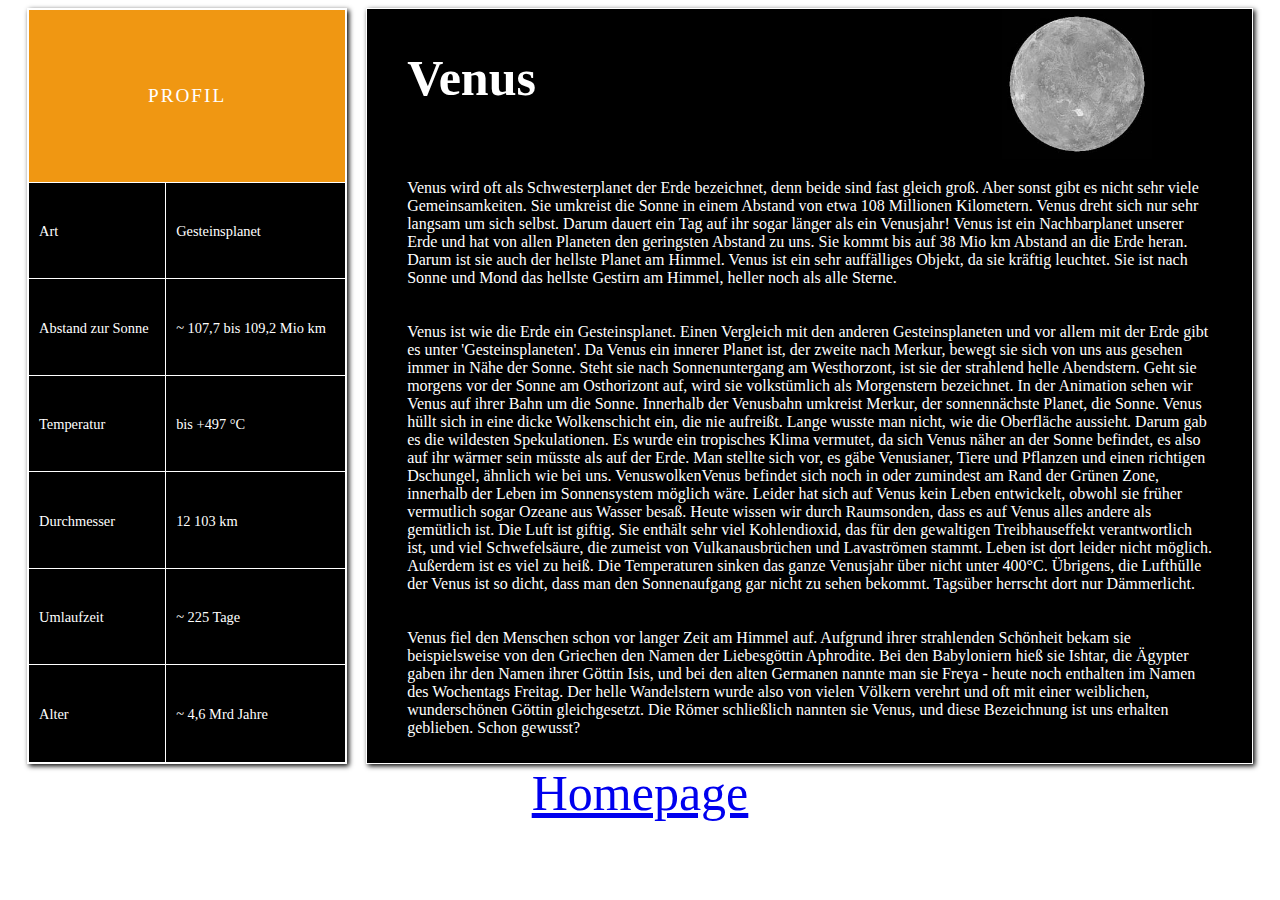
<file: Übung6_Kleiner Blog/venus.html>
<!DOCTYPE html>
<html lang="en">

<head>
    <meta charset="UTF-8">
    <meta name="viewport" content="width=device-width, initial-scale=1.0">
    <link rel="stylesheet" href="styleplanet.css">
    <title>VENUS</title>
</head>

<body>
    <div class="container">
        <table class="steckbrief">
            <tbody>
                <tr>
                    <th colspan="2">Profil</th>
                </tr>
                <tr>
                    <td>Art</td>
                    <td>Gesteinsplanet</td>
                </tr>
                <tr>
                    <td>Abstand zur Sonne</td>
                    <td>~ 107,7 bis 109,2 Mio km</td>
                </tr>
                <tr>
                    <td>Temperatur</td>
                    <td>bis +497 °C
                    </td>
                </tr>
                <tr>
                    <td>Durchmesser</td>
                    <td>12 103 km</td>
                </tr>
                <tr>
                    <td>Umlaufzeit</td>
                    <td>~ 225 Tage</td>
                </tr>
                <tr>
                    <td>Alter</td>
                    <td>~ 4,6 Mrd Jahre</td>
                </tr>
            </tbody>
        </table>

        <div class="planet">
            <section>
                <div class="space">
                    <h1>Venus</h1><img src="pictures/venus.jpg" alt="Venus">
                </div>
                <p>Venus wird oft als Schwesterplanet der Erde bezeichnet, denn beide sind fast gleich groß. Aber sonst
                    gibt es nicht sehr viele Gemeinsamkeiten. Sie umkreist die Sonne in einem Abstand von etwa 108
                    Millionen Kilometern. Venus dreht sich nur sehr langsam um sich selbst. Darum dauert ein Tag auf ihr
                    sogar länger als ein Venusjahr!
                    Venus ist ein Nachbarplanet unserer Erde und hat von allen Planeten den geringsten Abstand zu uns.
                    Sie kommt bis auf 38 Mio km Abstand an die Erde heran. Darum ist sie auch der hellste Planet am
                    Himmel. Venus ist ein sehr auffälliges Objekt, da sie kräftig leuchtet. Sie ist nach Sonne und Mond
                    das hellste Gestirn am Himmel, heller noch als alle Sterne.</p>
                <p>Venus ist wie die Erde ein Gesteinsplanet. Einen Vergleich mit den anderen Gesteinsplaneten und vor
                    allem mit der Erde gibt es unter 'Gesteinsplaneten'.
                    Da Venus ein innerer Planet ist, der zweite nach Merkur, bewegt sie sich von uns aus gesehen immer
                    in Nähe der Sonne.
                    Steht sie nach Sonnenuntergang am Westhorzont, ist sie der strahlend helle Abendstern. Geht sie
                    morgens vor der Sonne am Osthorizont auf, wird sie volkstümlich als Morgenstern bezeichnet.
                    In der Animation sehen wir Venus auf ihrer Bahn um die Sonne. Innerhalb der Venusbahn umkreist
                    Merkur, der sonnennächste Planet, die Sonne.
                    Venus hüllt sich in eine dicke Wolkenschicht ein, die nie aufreißt. Lange wusste man nicht, wie die
                    Oberfläche aussieht.
                    Darum gab es die wildesten Spekulationen. Es wurde ein tropisches Klima vermutet, da sich Venus
                    näher an der Sonne befindet, es also auf ihr wärmer sein müsste als auf der Erde.
                    Man stellte sich vor, es gäbe Venusianer, Tiere und Pflanzen und einen richtigen Dschungel, ähnlich
                    wie bei uns.
                    VenuswolkenVenus befindet sich noch in oder zumindest am Rand der Grünen Zone, innerhalb der Leben
                    im Sonnensystem möglich wäre. Leider hat sich auf Venus kein Leben entwickelt, obwohl sie früher
                    vermutlich sogar Ozeane aus Wasser besaß.
                    Heute wissen wir durch Raumsonden, dass es auf Venus alles andere als gemütlich ist. Die Luft ist
                    giftig. Sie enthält sehr viel Kohlendioxid, das für den gewaltigen Treibhauseffekt verantwortlich
                    ist, und viel Schwefelsäure, die zumeist von Vulkanausbrüchen und Lavaströmen stammt.
                    Leben ist dort leider nicht möglich. Außerdem ist es viel zu heiß. Die Temperaturen sinken das ganze
                    Venusjahr über nicht unter 400°C.
                    Übrigens, die Lufthülle der Venus ist so dicht, dass man den Sonnenaufgang gar nicht zu sehen
                    bekommt. Tagsüber herrscht dort nur Dämmerlicht.
                </p>
                <p>Venus fiel den Menschen schon vor langer Zeit am Himmel auf. Aufgrund ihrer strahlenden Schönheit
                    bekam sie beispielsweise von den Griechen den Namen der Liebesgöttin Aphrodite. Bei den Babyloniern
                    hieß sie Ishtar, die Ägypter gaben ihr den Namen ihrer Göttin Isis, und bei den alten Germanen
                    nannte man sie Freya - heute noch enthalten im Namen des Wochentags Freitag.
                    Der helle Wandelstern wurde also von vielen Völkern verehrt und oft mit einer weiblichen,
                    wunderschönen Göttin gleichgesetzt. Die Römer schließlich nannten sie Venus, und diese Bezeichnung
                    ist uns erhalten geblieben.

                    Schon gewusst?</p>
            </section>



        </div>

        <a href="index.html">Homepage</a>



    </div>


</body>

</html>
</file>
<file: Übung6_Kleiner Blog/style.css>
header.topone {
    background-color: rgb(0, 0, 0);
    padding: 20px;
}
.topone img {
    width: 150px;
}   
h1, ul {
    display: inline;
}
li { 
    color: white;
    display: inline-block;
    margin-left: 10px;
    padding: 30px;
    transition: all 1s;
    margin-top: 0px;
    font-size: 20px;
}
li:hover {
    color: gold;
    transform: scale(2);
}

.container {
    display: flex;
    /* flex-direction: row; */
    justify-content: space-evenly;
    align-items: center;
    overflow: hidden;
    flex-wrap: wrap;
    align-content: center;
    /* gap: 1px;   */
}
.description, .aufbau, .entstehung {
    /* justify-content: space-evenly;    */
    background-color: black;
    margin: 0px;
    margin-top: 40px;
    padding: 30px;
    width: 600px;
}
.entstehung {
    background-color: black;
    width: 600px;
}
.aufbau:nth-last-of-type(2) {
    order: 3;
    width: auto;
}
/* .descriptiion {
    width: 300px;
    margin: 0px;
} */
h1 {
    font-size: 50px;
    margin: 30px;
}
p, h1{
    color: white;
    /* padding: 20px; */
}
p {
    margin-top: 30px;
    margin-left: 30px;
    padding: 0px;
}
.description img {
    width: 250px;
}
.space {
    justify-content: space-between;
    display: flex;
}
a {
    color: inherit;
    /* text-decoration: none; */
}
</file>
<file: Übung6_Kleiner Blog/styleplanet.css>
.container {
    display: flex;
    /* flex-direction: row; */
    flex-wrap: wrap;
    justify-content: space-evenly;
    align-content: center;
    /* align-items: center; */
}
.steckbrief {
    /* margin: 0 20px 30px 0px; */
    width: 320px;
    border: 2px solid white;
    box-shadow: 2px 2px 5px #000;
}
tbody {
    display: table-row-group;
    vertical-align: middle;
    border-color: inherit;
}
table {
    display: table;
    box-sizing: border-box;
    text-indent:initial;
    max-width: 50%;
    background-color: black;
    border-collapse: collapse;
    border-spacing: 0;
    color: white;
}
.steckbrief th {
    text-align: center;
    display: table-cell;
    vertical-align: inherit;
    padding: 10px;
    /* border: 1px solid #fff; */
    /* color: #fff; */
    font-size: 1.2em;
    line-height: 1.5em;
    text-transform: uppercase;
    letter-spacing: 2px;
    background-color: #f09712;
    font-weight: normal;
}
.steckbrief td {
    text-align: left;
    padding: 6px 8px 4px 10px;
    border: 1px solid white;
    color: white;
    font-size: .9em;
    /* background-color: #fff; */
}
tr {
    display: table-row;
    vertical-align: inherit;
    border-color: inherit;
}
td, th { 
    display: table-cell;
    vertical-align: inherit;
}
h1, ul {
    display: inline;
}

/* --------------------------------- */

.planet, .facts, .describe {
    background-color: black;
    border: 1px solid white;
    box-shadow: 2px 2px 5px #000;

}
.space h1 {
    font-size: 50px;
    margin-left: 30px;
    margin-top: 30px;
}
h1, h4, h5, li {
    color: white;
    padding: 10px;
    margin: 5px;
}
h4 {
    text-decoration: underline;
    font-size: 30px;
}
p {
    color: white;
    margin-top: 10px;
    margin-right: 30px;
    margin-left: 30px;
    padding: 10px;
}
.planet img {
    width: 150px;
    margin-right: 100px;
}
.planet {
    width: 70%;
}
.space {
    justify-content: space-between;
    display: flex;
}
a {
    /* color: inherit; */
    /* text-decoration: none; */
    /* color: black; */
    font-size: 50px;
    text-align: center;
}
.facts {
    width: 300px;
    height: 200px;
}
.describe {
    width: 400px;
    background-color: orangered;
    height: 300px;
}
</file>
